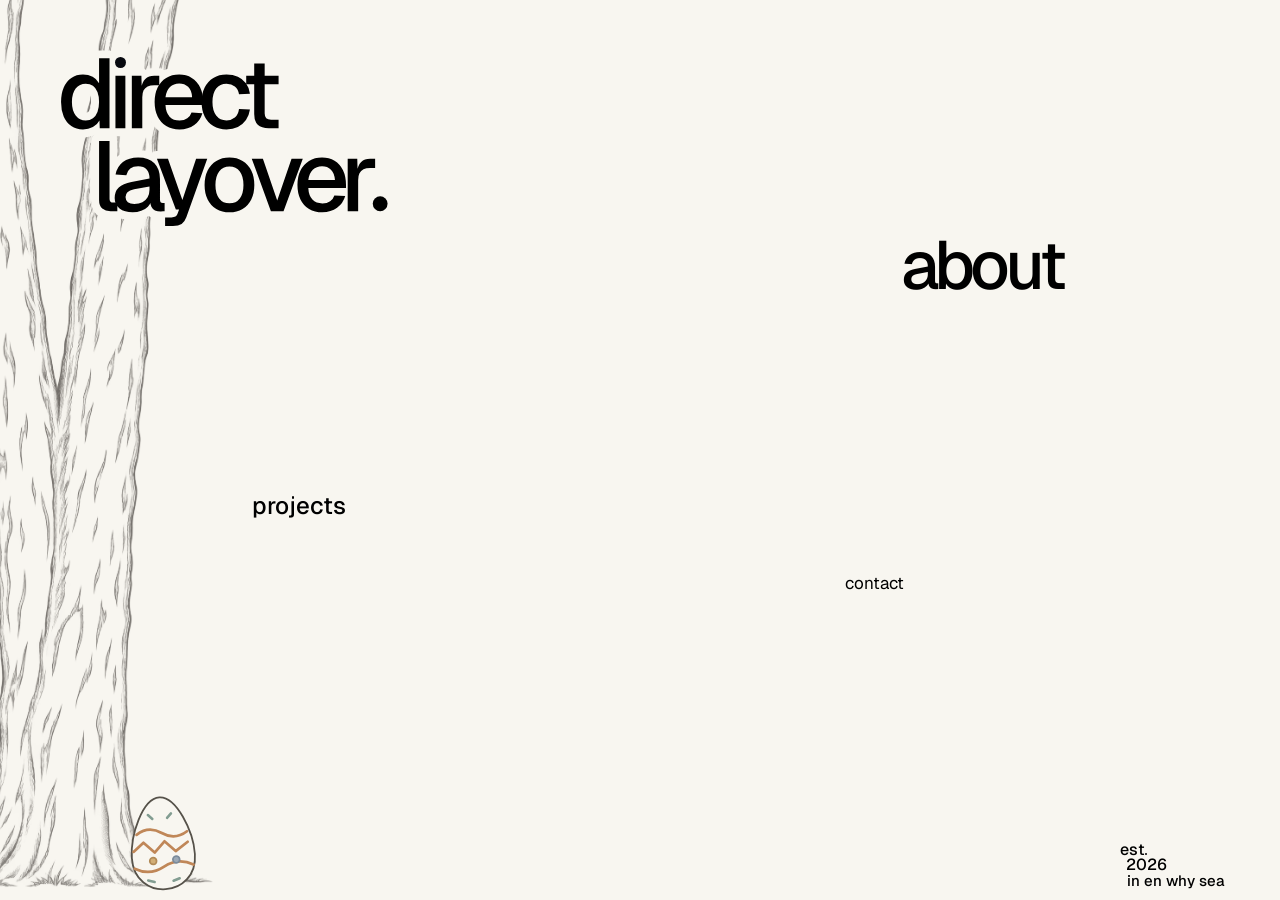
<file: index.html>
<!doctype html><html lang="en"><head><meta charset="utf-8"><meta name="viewport" content="width=device-width, initial-scale=1"><title>direct layover.</title><style>body{margin:0}html,body{overflow:hidden}#dl-screen#dl-screen{min-height:0;height:100dvh}#dl-screen .private-project{position:absolute;inset:0;width:100%;height:100%;border:0;pointer-events:none;filter:invert(1);z-index:1}
#dl-screen:not(.site-ready) :is(header .logo,footer,.toggle,.contact,.about,.i-ball){visibility:hidden!important}
#dl-screen .dot{position:relative;border:0;padding:0;cursor:pointer;font:inherit}
#dl-screen .cue{position:absolute;right:50%;top:50%;width:clamp(90px,29vw,285px);height:13px;transform:translateY(-50%) rotate(var(--cue-angle,-9deg)) translateX(-.075em);transform-origin:right center;overflow:visible;visibility:hidden;opacity:0;pointer-events:none}
#dl-screen .cue path{stroke:#fff}
#dl-screen .baseline{display:inline-block;width:0;height:0;vertical-align:baseline}
#dl-screen .target-i{display:inline-block}
#dl-screen .ball,#dl-screen .i-ball{position:absolute;border-radius:50%;background:#fff;mix-blend-mode:difference;pointer-events:none}
#dl-screen .ball{left:0;top:0}
#dl-screen .i-ball{animation:dl-arrive 950ms ease-out 100ms both}
#dl-screen.shooting .dot{visibility:hidden}
#dl-screen.lining .cue{visibility:visible}
@media(prefers-reduced-motion:reduce){#dl-screen .i-ball{animation:none}}
#dl-screen .beat-details{display:block;width:100%;border:0;background:none;color:inherit;padding:0;cursor:pointer}
#dl-screen .beat-copy{position:absolute;left:41%;top:22%;width:37%;max-width:490px;color:#fff;font:400 clamp(13px,1.13vw,17px)/1.42 Geist,Arial,sans-serif;z-index:2}
#dl-screen .beat-copy p{margin:0 0 .8em}
#dl-screen .beat-copy p:last-child{margin-bottom:0}
#dl-screen .beat-copy.assembling{color:transparent}
#dl-screen .beat-letters{position:absolute;inset:0;width:100%;height:100%;z-index:3;pointer-events:none;mix-blend-mode:difference}
@media(max-width:680px){#dl-screen .beat-copy{left:7%;width:86%;max-width:none;top:17%;font-size:clamp(10px,3.1vw,13px);line-height:1.28}}
@media(max-height:520px) and (min-width:681px){#dl-screen .beat-copy{top:16%;font-size:12px;line-height:1.25}}
#dl-screen .beat-invite{background:none;color:inherit;border:0;border-bottom:1px dashed currentColor;font:inherit;padding:0;margin-top:5px;cursor:pointer}
#dl-screen .beat-copy.assembling .beat-invite{visibility:hidden}
#dl-screen .beat-invite-note{font:inherit;margin-top:5px}
#dl-screen .wordmark-sound{display:inline;margin:0;padding:0;border:0;background:none;color:inherit;font:inherit;letter-spacing:inherit;line-height:inherit;vertical-align:baseline;cursor:pointer}
.oh-baby-letter{position:absolute;pointer-events:none;z-index:20;filter:invert(1);max-width:none}
#dl-screen #bm-size .symbol{display:block;width:100%;height:auto;overflow:visible}
#dl-screen #bm-size .wordmark{display:block;width:100%;height:auto;margin-top:6px}
#dl-screen .letter-assembling{color:transparent!important}
#dl-screen .beat-copy.assembling .beat-invite{visibility:visible;border-color:transparent;pointer-events:none}
#dl-screen .beat-invite{border-bottom:0;position:relative;padding-bottom:5px}
#dl-screen .beat-invite::after{content:"";position:absolute;bottom:0;left:0;width:100%;border-top:1px dashed currentColor}
#dl-screen .beat-invite.letter-assembling::after{visibility:hidden}
#dl-screen .project-disciplines{font-family:"Instrument Sans",Arial,sans-serif;font-weight:400;letter-spacing:.045em;font-size:.83em;line-height:1.6;color:rgba(255,255,255,.53);margin-bottom:1.4em}
#dl-screen .project-heading{font:500 1.15em/1.2 Geist,Arial,sans-serif;letter-spacing:-.035em;margin:0 0 .8em}
#dl-screen .app-description{margin:1.2em 0}
#dl-screen .app-description summary{cursor:pointer;list-style:none;font:500 1em/1.3 Geist,Arial,sans-serif}
#dl-screen .app-description summary::-webkit-details-marker{display:none}
#dl-screen .app-chevron{display:block;margin:.25em 0 .5em .65em;transition:rotate .2s;width:max-content}
#dl-screen .app-description[open] .app-chevron{rotate:90deg}
#dl-screen .app-copy{margin-left:.65em}
#dl-screen .beat-copy:has(.app-description[open]){top:10%;font-size:clamp(11px,1vw,14px);line-height:1.3}
@media(max-width:680px){#dl-screen .beat-copy:has(.app-description[open]){top:15%;font-size:clamp(9px,2.55vw,12px);line-height:1.23}}
</style><link rel="icon" type="image/svg+xml" href="./favicon.svg?v=dl1"><link rel="icon" type="image/png" sizes="64x64" href="./favicon.png?v=dl1"><link rel="shortcut icon" href="./favicon.ico?v=dl1"><link rel="stylesheet" href="https://fonts.googleapis.com/css2?family=Instrument+Sans:wght@400&display=swap"><link rel="preload" href="./assets/childhood-tree.png" as="image"><link rel="stylesheet" href="./home-scene.css?v=tree-rabbit-1"><link rel="stylesheet" href="./about-copy.css?v=light-final-2"><script src="./about-copy.js?v=layover-baseline-3" defer></script></head><body><link rel="stylesheet" href="https://fonts.googleapis.com/css2?family=Geist:wght@300;400;500;600&display=swap">
<style>
#dl-screen{min-height:clamp(390px,60vw,610px);box-sizing:border-box;display:grid;grid-template-rows:auto 1fr auto;gap:12px;padding:clamp(17px,5vw,52px);background:#f8f6f0;color:#000;font:500 16px Geist,Arial,sans-serif}
#dl-screen header{display:flex;justify-content:space-between;align-items:start;gap:12px}
#dl-screen .logo{font-size:clamp(45.15px,8.4525vw,98.7px);line-height:.84;letter-spacing:-.09em;animation:dl-arrive 700ms ease-out both}
#dl-screen .indent{margin-left:.4em}
#dl-screen .dot{display:inline-block;width:.15em;height:.15em;background:#000;border-radius:50%;margin-left:.025em}
#dl-screen footer{text-align:right;letter-spacing:-.04em}
#dl-screen .date{display:inline-block;text-align:left;line-height:.94}
#dl-screen .content{display:grid;place-items:center;min-width:0}
#dl-screen .project{background:#3d473b;color:#f8f6f0;width:min(100%,540px);box-sizing:border-box;padding:clamp(18px,4vw,36px);animation:dl-arrive .3s ease-out both}
#dl-screen .project[hidden]{display:none}
#dl-screen h2{font:600 clamp(27px,6vw,55px)/1 Geist,Arial,sans-serif;letter-spacing:-.07em;margin:0}
#dl-screen .wave{height:42px;display:flex;align-items:center;gap:3%;margin-top:14px}
#dl-screen .wave i{width:2%;height:var(--level);background:currentColor}
#dl-screen .toggle{font:inherit;font-size:24px;color:inherit;background:transparent;border:0;border-bottom:1px solid currentColor;padding:8px 0;cursor:pointer}
@keyframes dl-arrive{from{opacity:0}to{opacity:1}}
@media(prefers-reduced-motion:reduce){#dl-screen .logo,#dl-screen .project{animation:none}}
#dl-screen .city{display:block;margin-top:.12em;margin-left:.5em;font-size:15px}

#dl-screen{position:relative;overflow:hidden;--edge:clamp(17px,5vw,52px)}
#dl-screen header{display:grid;justify-content:start;gap:36px}
#dl-screen .projects{position:absolute;left:19.7%;top:53.5%;padding-bottom:7px}
#dl-screen .toggle{border:0;animation:dl-project-slide 900ms cubic-bezier(.22,.72,.25,1) 540ms both}
#dl-screen .trail{position:absolute;bottom:4px;left:calc(-1 * (var(--edge) + 0.8em) - 9px);width:calc(var(--edge) + 0.8em + 108px);height:1px;background:repeating-linear-gradient(90deg,currentColor 0 6px,transparent 6px 12px);animation:dl-trail-slide 620ms cubic-bezier(.2,.68,.25,1) 720ms both;pointer-events:none}
@keyframes dl-project-slide{from{transform:translateX(105vw)}to{transform:translateX(0)}}
@keyframes dl-trail-slide{from{transform:translateX(-100%)}to{transform:translateX(0)}}
@media(prefers-reduced-motion:reduce){#dl-screen .toggle,#dl-screen .trail{animation:none}}
#dl-screen footer{animation:dl-arrive 650ms ease-out 1120ms both}
@media(prefers-reduced-motion:reduce){#dl-screen footer{animation:none}}

#dl-screen .contact{position:absolute;top:63%;right:29%;font-size:17px;animation:dl-arrive 400ms ease-out 900ms both}
#dl-screen .trail{display:none;bottom:0}
#dl-screen.show-projects .trail{display:block;animation-delay:0ms}
#dl-screen.show-projects .contact{display:none}
@media(prefers-reduced-motion:reduce){#dl-screen .contact{animation:none}}

#dl-screen .about{position:absolute;top:44%;left:37%;border:0;background:none;color:inherit;padding:5px;font:500 29px Geist,Arial,sans-serif;letter-spacing:-.06em;cursor:pointer;animation:dl-arrive 400ms ease-out 1000ms both}
#dl-screen #dl-about{position:absolute;top:56%;left:37%;right:12%;background:#f8f6f0;padding:10px 0}
#dl-screen #dl-about h2{font-size:22px}
#dl-screen #dl-about p{margin:6px 0;font-size:14px}
#dl-screen.show-about .contact{visibility:hidden}
#dl-screen.show-projects .about{display:none}
@media(prefers-reduced-motion:reduce){#dl-screen .about{animation:none}}

#dl-screen .about{font-size:clamp(39px,7vw,68px);top:var(--about-y,24%);left:var(--about-x,70%)}
@media(max-width:460px){#dl-screen .about{left:min(var(--about-x,70%),61%)}}

#dl-screen .logo,#dl-screen footer{animation-delay:100ms;animation-duration:950ms}
#dl-screen :is(.toggle,.contact,.about){animation:none}
@media(prefers-reduced-motion:no-preference){

#dl-screen.arriving :is(.toggle,.contact,.about){animation:dl-directory var(--duration) cubic-bezier(.24,.66,.31,1) var(--delay) backwards}
}
@keyframes dl-directory{
from{opacity:.08;transform:translate(var(--x),var(--y))}
to{opacity:1;transform:translate(0,0)}
}

#dl-screen{isolation:isolate;filter:invert(1);background:#07090f;color:white}
#dl-screen .dot{background:white}
#dl-screen #dl-about{background:#07090f}
#dl-screen .project{filter:invert(1)}
#dl-screen .contact{background:none;border:0;color:inherit;font-family:inherit;cursor:pointer;padding:5px}
#dl-screen .toggle,#dl-screen .about,#dl-screen .contact{transition:opacity 280ms}
#dl-screen .muted-label{opacity:0!important;pointer-events:none}
#dl-screen .moving-label{position:absolute;z-index:4;white-space:nowrap;mix-blend-mode:difference;pointer-events:none;color:white}
#dl-screen .moving-label .colon{display:inline-block}
#dl-screen .moving-trail{position:absolute;height:1px;background:repeating-linear-gradient(90deg,white 0 6px,transparent 6px 12px);pointer-events:none}
#dl-screen .return{position:absolute;top:16px;right:16px;background:none;border:0;color:inherit;font:inherit;cursor:pointer}
#dl-screen .return{right:auto;z-index:5;font-size:51px;line-height:1;padding:5px 10px 8px 0}

#dl-screen{padding-bottom:8px}
#dl-screen .date{border:0;background:none;color:inherit;font:inherit;text-align:left;line-height:.94;cursor:pointer;padding:4px}
#dl-screen .project{position:absolute;left:15.6%;top:60%;width:min(clamp(165px,17.3vw,250px),34dvh);min-width:0;padding:0;background:none;color:#000;animation:none}
@media(max-width:600px){#dl-screen .project{left:50%;top:64%;translate:-50% 0;width:min(55vw,27dvh,230px)}}
#bm-size figure{width:100%;margin:0;container-type:inline-size}
#bm-size canvas{width:100%;height:auto;display:block}
#bm-size figcaption{font:500 20cqw/1 Geist,Arial,sans-serif;letter-spacing:-.065em;text-align:center;margin-top:8px;white-space:nowrap}
#bm-size .symbol{position:relative}
#bm-size .symbol i{position:absolute;z-index:1;top:2.28%;left:48.29%;width:2.98%;height:97.72%;border-radius:999px;background:#ff681c}
@keyframes bm-show{from{opacity:0}to{opacity:1}}
#bm-size .trace{display:none;position:absolute;inset:0}
#bm-size.play .trace{display:block;animation:bm-trace 1.55s linear 0s both}
#bm-size.play canvas[role]{animation:bm-pulse .62s ease-in-out 1.18s both}
#bm-size.play .symbol i{transform-origin:center 55%;animation:bm-grow .52s cubic-bezier(.22,.65,.28,1) .53s both}
#bm-size.play figcaption{animation:bm-show .3s ease 1.80s both}

@keyframes bm-grow{from{transform:scaleY(0);opacity:0}15%{opacity:1}70%{transform:scaleY(1.09);opacity:1}to{transform:scaleY(1);opacity:1}}
#bm-size .tick{display:none;position:absolute;z-index:2;left:var(--x);top:56.3%;width:1.2%;height:24%;border-radius:999px;background:#ff681c;transform:translate(-50%,-50%)}
#bm-size.play .tick{display:block;animation:bm-small-grow .34s ease-out var(--hit) both,bm-small-exit .28s ease 1.18s forwards}
@keyframes bm-small-grow{from{transform:translate(-50%,-50%) scaleY(0)}65%{transform:translate(-50%,-50%) scaleY(1.25)}to{transform:translate(-50%,-50%) scaleY(1)}}
@keyframes bm-small-exit{from{opacity:1}to{opacity:0}}
@keyframes bm-pulse{0%{opacity:0;transform:scale(1)}45%{opacity:1;transform:scale(1.13)}100%{opacity:1;transform:scale(1)}}

@keyframes bm-trace{
0%{clip-path:inset(0 100% 0 0);opacity:1}
70%{clip-path:inset(0 0 0 0);opacity:1}
82%{clip-path:inset(0 0 0 0);opacity:1}
100%{clip-path:inset(0 0 0 0);opacity:0}
}
@media(prefers-reduced-motion:reduce){#bm-size.play *{animation:none}}
#dl-screen .private-project{position:absolute;inset:0;width:100%;height:100%;border:0;pointer-events:none;filter:invert(1);z-index:1}
#dl-screen .beat-details{display:block;width:100%;border:0;background:none;color:inherit;padding:0;cursor:pointer}
#dl-screen .beat-copy{position:absolute;left:41%;top:22%;width:37%;max-width:490px;color:#fff;font:400 clamp(13px,1.13vw,17px)/1.42 Geist,Arial,sans-serif;z-index:2}
#dl-screen .beat-copy p{margin:0 0 .8em}
#dl-screen .beat-copy p:last-child{margin-bottom:0}
#dl-screen .beat-copy.assembling{color:transparent}
#dl-screen .beat-letters{position:absolute;inset:0;width:100%;height:100%;z-index:3;pointer-events:none;mix-blend-mode:difference}
@media(max-width:680px){#dl-screen .beat-copy{left:7%;width:86%;max-width:none;top:17%;font-size:clamp(10px,3.1vw,13px);line-height:1.28}}
@media(max-height:520px) and (min-width:681px){#dl-screen .beat-copy{top:16%;font-size:12px;line-height:1.25}}
#dl-screen #bm-size .symbol{display:block;width:100%;height:auto;overflow:visible}
#dl-screen #bm-size .wordmark{display:block;width:100%;height:auto;margin-top:6px}
#dl-screen .project-disciplines{font-family:"Instrument Sans",Arial,sans-serif;font-weight:400;letter-spacing:.045em;font-size:.83em;line-height:1.6;color:rgba(255,255,255,.53);margin-bottom:1.4em}
#dl-screen .project-heading{font:500 1.15em/1.2 Geist,Arial,sans-serif;letter-spacing:-.035em;margin:0 0 .8em}
#dl-screen .app-description{margin:1.2em 0}
#dl-screen .app-description summary{cursor:pointer;list-style:none;font:500 1em/1.3 Geist,Arial,sans-serif}
#dl-screen .app-description summary::-webkit-details-marker{display:none}
#dl-screen .app-chevron{display:block;margin:.25em 0 .5em .65em;transition:rotate .2s;width:max-content}
#dl-screen .app-description[open] .app-chevron{rotate:90deg}
#dl-screen .app-copy{margin-left:.65em}
#dl-screen .beat-copy:has(.app-description[open]){top:10%;font-size:clamp(11px,1vw,14px);line-height:1.3}
@media(max-width:680px){#dl-screen .beat-copy:has(.app-description[open]){top:15%;font-size:clamp(9px,2.55vw,12px);line-height:1.23}}
</style>
<section id="dl-screen" aria-label="Direct Layover homepage mockup">
<header><div class="logo">d<span class="target-i">i</span><span class="baseline"></span>rect<br><span class="indent">lay<button type="button" class="wordmark-sound" aria-label="o, play Oh Baby">o</button>ver<button type="button" class="dot" aria-label="Play the pool shot"><svg class="cue" viewBox="0 0 285 13" preserveAspectRatio="none" role="img" aria-label="Thin black pool cue outline angled slightly upward toward the period"><path d="M 5 1.5 L 269 5 L 282 5.3 Q 285 5.4 285 6.5 Q 285 7.6 282 7.7 L 5 11.5 Q 1 11.5 1 8 L 1 5 Q 1 1.5 5 1.5 Z M 67 2.3 L 67 10.6 M 274 5.1 L 274 7.8" fill="none" stroke="black" stroke-width="1.25" vector-effect="non-scaling-stroke"/></svg></button></span><svg xmlns="http://www.w3.org/2000/svg" width="6480" height="3546" viewBox="-85.031873 -137.491108 7145.686945 3910.091590" class="logo-art" data-i-cx="1388.976562" data-i-cy="215.289062" data-i-r="110.179688" aria-hidden="true">
<defs><clipPath id="dl-approved-i-stem"><rect x="1111.623169" y="371.682000" width="372.000000" height="1338.318000" /></clipPath></defs>
<g fill="#000000"><path d="M264 -12Q196 -12 145.5 22.0Q95 56 68.5 118.5Q42 181 42 266Q42 351 69.0 413.5Q96 476 146.0 510.0Q196 544 264 544Q319 544 362.0 521.0Q405 498 427 457V710H533V0H434L431 80Q409 37 364.5 12.5Q320 -12 264 -12ZM292 80Q335 80 365.0 102.0Q395 124 411.0 166.0Q427 208 427 266Q427 326 411.0 367.5Q395 409 365.0 430.5Q335 452 292 452Q228 452 190.0 402.5Q152 353 152 266Q152 180 190.0 130.0Q228 80 292 80Z" transform="translate(95.623199 1550.000000) scale(2.00000000 -2.00000000)" /><g clip-path="url(#dl-approved-i-stem)"><path d="M75 0V532H181V0ZM73 609V715H183V609Z" transform="translate(1131.623169 1550.000000) scale(2.00000000 -2.00000000)" /></g><path d="M75 0V532H172L176 391L167 394Q178 466 211.5 499.0Q245 532 302 532H353V437H302Q262 437 235.0 424.0Q208 411 194.5 384.0Q181 357 181 314V0Z" transform="translate(1463.623169 1550.000000) scale(2.00000000 -2.00000000)" /><path d="M294 -12Q216 -12 159.5 22.0Q103 56 72.5 119.0Q42 182 42 266Q42 350 72.5 412.5Q103 475 159.0 509.5Q215 544 291 544Q363 544 418.0 510.5Q473 477 503.5 414.0Q534 351 534 262V235H152Q156 157 193.5 118.0Q231 79 295 79Q342 79 373.0 101.0Q404 123 416 160L526 153Q505 79 443.5 33.5Q382 -12 294 -12ZM152 315H422Q417 386 381.5 420.0Q346 454 291 454Q234 454 197.5 418.5Q161 383 152 315Z" transform="translate(1991.623047 1550.000000) scale(2.00000000 -2.00000000)" /><path d="M294 -12Q218 -12 161.0 22.0Q104 56 73.0 119.0Q42 182 42 266Q42 350 73.0 412.5Q104 475 161.0 509.5Q218 544 294 544Q359 544 409.5 521.5Q460 499 491.5 456.0Q523 413 532 351L421 345Q413 397 379.0 424.5Q345 452 294 452Q227 452 189.5 402.5Q152 353 152 266Q152 179 189.5 129.5Q227 80 294 80Q345 80 379.0 108.5Q413 137 421 195L532 189Q523 128 491.5 83.0Q460 38 409.5 13.0Q359 -12 294 -12Z" transform="translate(2943.623291 1550.000000) scale(2.00000000 -2.00000000)" /><path d="M279 0Q203 0 167.0 35.0Q131 70 131 144V657H237V152Q237 115 253.0 101.0Q269 87 302 87H378V0ZM50 445V532H378V445Z" transform="translate(3831.623291 1550.000000) scale(2.00000000 -2.00000000)" /><path d="M191 0Q139 0 107.0 27.0Q75 54 75 113V710H181V123Q181 105 190.5 96.0Q200 87 218 87H260V0Z" transform="translate(800.000000 3230.000000) scale(2.00000000 -2.00000000)" /><path d="M224 -12Q141 -12 91.5 26.0Q42 64 42 133Q42 202 83.5 240.5Q125 279 212 296L395 331Q395 393 366.0 423.5Q337 454 280 454Q229 454 200.0 431.5Q171 409 160 365L51 372Q66 452 125.5 498.0Q185 544 280 544Q388 544 444.5 486.5Q501 429 501 325V118Q501 99 507.5 91.5Q514 84 529 84H548V0Q543 -1 532.0 -2.0Q521 -3 509 -3Q475 -3 450.5 8.0Q426 19 414.0 44.5Q402 70 402 113L413 108Q405 73 378.5 46.0Q352 19 311.5 3.5Q271 -12 224 -12ZM241 72Q289 72 323.0 90.5Q357 109 376.0 142.0Q395 175 395 217V251L239 221Q191 212 171.5 192.5Q152 173 152 143Q152 109 175.5 90.5Q199 72 241 72Z" transform="translate(1182.000000 3230.000000) scale(2.00000000 -2.00000000)" /><path d="M105 -150V-63H170Q197 -63 210.0 -55.0Q223 -47 230 -28L247 16H214L22 532H134L280 114L419 532H532L320 -62Q304 -108 272.5 -129.0Q241 -150 185 -150Z" transform="translate(2078.000000 3230.000000) scale(2.00000000 -2.00000000)" /><path d="M294 -12Q218 -12 161.0 22.0Q104 56 73.0 119.0Q42 182 42 266Q42 351 73.0 413.0Q104 475 161.0 509.5Q218 544 294 544Q370 544 427.0 509.5Q484 475 515.0 413.0Q546 351 546 266Q546 182 515.0 119.0Q484 56 427.0 22.0Q370 -12 294 -12ZM294 80Q362 80 399.0 129.5Q436 179 436 266Q436 353 399.0 402.5Q362 452 294 452Q227 452 189.5 402.5Q152 353 152 266Q152 179 189.5 129.5Q227 80 294 80Z" transform="translate(3004.000000 3230.000000) scale(2.00000000 -2.00000000)" /><path d="M216 0 22 532H135L280 108L425 532H539L344 0Z" transform="translate(4000.000000 3230.000000) scale(2.00000000 -2.00000000)" /><path d="M294 -12Q216 -12 159.5 22.0Q103 56 72.5 119.0Q42 182 42 266Q42 350 72.5 412.5Q103 475 159.0 509.5Q215 544 291 544Q363 544 418.0 510.5Q473 477 503.5 414.0Q534 351 534 262V235H152Q156 157 193.5 118.0Q231 79 295 79Q342 79 373.0 101.0Q404 123 416 160L526 153Q505 79 443.5 33.5Q382 -12 294 -12ZM152 315H422Q417 386 381.5 420.0Q346 454 291 454Q234 454 197.5 418.5Q161 383 152 315Z" transform="translate(4886.000000 3230.000000) scale(2.00000000 -2.00000000)" /><path d="M75 0V532H172L176 391L167 394Q178 466 211.5 499.0Q245 532 302 532H353V437H302Q262 437 235.0 424.0Q208 411 194.5 384.0Q181 357 181 314V0Z" transform="translate(5838.000000 3230.000000) scale(2.00000000 -2.00000000)" /><circle cx="6646.000000" cy="3080.000000" r="150.000000" class="brand-period" /></g>
</svg></div><div class="projects"><button type="button" class="toggle" aria-expanded="false" aria-controls="dl-project">projects</button><span class="trail" aria-hidden="true"></span></div></header><span class="ball" aria-hidden="true" hidden></span><span class="i-ball" aria-hidden="true"></span>
<div class="content"><section class="project" id="dl-project" hidden><div id="bm-size"><button type="button" class="beat-details" aria-label="Show cuePlacer description" aria-controls="beat-description" aria-expanded="false"><svg xmlns="http://www.w3.org/2000/svg" class="symbol" viewBox="0 0 521 607" role="img" aria-label="cuePlacer"><defs><filter id="glow" x="-50%" y="-100%" width="200%" height="300%"><feGaussianBlur stdDeviation="14" /></filter></defs><g fill="#363b40" class="letters">
    <path d="M235 196 C211 174 178 161 143 161 C65.68 161 3 222.78 3 299 C3 375.22 65.68 437 143 437 C178 437 211 424 235 402 L235 374 L212 352 C194 373 171 385 145 385 C96.9516 385 58 346.9442 58 300 C58 253.0558 96.9516 215 145 215 C172 215 194 226 212 243 L229 227 Q235 221.35 235 214 Z" />
    <path fill-rule="evenodd" d="M266 46 H394 C462.4833 46 518 99.9497 518 166.5 C518 233.0503 462.4833 287 394 287 H315 V431 H266 Z M315 94 V229 H394 C429.8985 229 459 198.7792 459 161.5 C459 124.2208 429.8985 94 394 94 Z" />
  </g>
  <rect x="235" y="15.387755" width="31" height="444.61224" rx="15.5" fill="#ff8000" style="stroke-width:1" ry="15.5" class="bar" />
  <g class="waves"><path class="glow" fill="none" stroke="#fff" stroke-width="27" filter="url(#glow)" d="M0 260 L25 260 L34 251 L46 270 L56 250 L65 260 L88 260 L100 242 L112 279 L125 258 L148 260 L164 248 L178 269 L192 260 L217 260 L232 247 L242 265 L250 203 L259 303 L270 242 L282 272 L296 256 L318 260 L336 248 L350 273 L363 260 L389 260 L404 249 L418 269 L433 256 L449 262 L468 251 L480 269 L492 260 L521 260" /><path class="wave" fill="none" stroke="#363b40" stroke-width="4.6" stroke-linecap="round" stroke-linejoin="round" d="M0 260 L25 260 L34 251 L46 270 L56 250 L65 260 L88 260 L100 242 L112 279 L125 258 L148 260 L164 248 L178 269 L192 260 L217 260 L232 247 L242 265 L250 203 L259 303 L270 242 L282 272 L296 256 L318 260 L336 248 L350 273 L363 260 L389 260 L404 249 L418 269 L433 256 L449 262 L468 251 L480 269 L492 260 L521 260" /></g><g transform="matrix(1.8897638,0,0,1.8897638,-40.467984,432.62303)" class="wordmark">
    <g transform="matrix(0.46837262,0,0,0.46837262,24.649064,18.716476)">
      <path fill="#363b40" fill-rule="evenodd" d="M 74,55 62,67 C 56,60 48,56 39,56 26,56 17,65 17,79 c 0,14 9,23 22,23 9,0 17,-4 23,-11 l 12,12 C 65,114 53,119 39,119 16,119 0,103 0,79 0,55 16,39 39,39 c 14,0 26,5 35,16 z" />
    </g>
    <g transform="matrix(0.46837262,0,0,0.46837262,59.308638,18.716476)">
      <path fill="#363b40" fill-rule="evenodd" d="m 0,41 h 18 v 44 c 0,12 6,18 17,18 12,0 19,-9 19,-22 V 41 h 18 v 76 H 55 V 107 C 49,115 41,119 30,119 11,119 0,107 0,87 Z" />
    </g>
    <g transform="matrix(0.46837262,0,0,0.46837262,93.031466,18.716476)">
      <path fill="#363b40" fill-rule="evenodd" d="M 75,82 H 18 c 1,13 9,21 22,21 10,0 18,-4 24,-11 l 11,12 C 66,114 54,119 40,119 16,119 0,103 0,79 0,55 15,39 38,39 61,39 75,55 75,78 Z M 18,68 H 57 C 55,59 49,54 38,54 28,54 21,59 18,68 Z" />
    </g>
    <g transform="matrix(0.46837262,0,0,0.46837262,128.15941,18.716476)">
      <path fill="#363b40" fill-rule="evenodd" d="M 0,18 H 37 C 61,18 75,31 75,52 75,73 61,86 37,86 H 18 v 31 H 0 Z M 18,35 V 69 H 36 C 50,69 57,63 57,52 57,41 50,35 36,35 Z" />
    </g>
    <g transform="matrix(0.46837262,0,0,0.42219186,163.28736,18.565708)" style="stroke-width:1.05327">
      <rect x="0" y="3" width="16.1" height="140" rx="8.0500002" fill="#ff8000" ry="8.9305363" style="stroke-width:1.05327" />
    </g>
    <g transform="matrix(0.46837262,0,0,0.46837262,170.83987,18.716476)">
      <path fill="#363b40" fill-rule="evenodd" d="M 4,55 C 13,44 25,39 39,39 61,39 71,51 71,72 v 45 H 54 V 107 C 47,115 37,119 26,119 10,119 0,110 0,95 0,77 14,67 37,67 H 53 C 52,58 47,54 37,54 27,54 20,58 15,65 Z M 53,81 H 37 c -13,0 -20,4 -20,12 0,8 5,12 13,12 13,0 23,-9 23,-20 z" />
    </g>
    <g transform="matrix(0.46837262,0,0,0.46837262,204.09432,18.716476)">
      <path fill="#363b40" fill-rule="evenodd" d="M 74,55 62,67 C 56,60 48,56 39,56 26,56 17,65 17,79 c 0,14 9,23 22,23 9,0 17,-4 23,-11 l 12,12 C 65,114 53,119 39,119 16,119 0,103 0,79 0,55 16,39 39,39 c 14,0 26,5 35,16 z" />
    </g>
    <g transform="matrix(0.46837262,0,0,0.46837262,235.70948,18.716476)">
      <path fill="#363b40" fill-rule="evenodd" d="M 75,82 H 18 c 1,13 9,21 22,21 10,0 18,-4 24,-11 l 11,12 C 66,114 54,119 40,119 16,119 0,103 0,79 0,55 15,39 38,39 61,39 75,55 75,78 Z M 18,68 H 57 C 55,59 49,54 38,54 28,54 21,59 18,68 Z" />
    </g>
    <g transform="matrix(0.46837262,0,0,0.46837262,270.83742,18.716476)">
      <path fill="#363b40" fill-rule="evenodd" d="M 0,41 H 17 V 53 C 24,43 33,39 47,40 V 58 C 33,56 18,62 18,80 v 37 H 0 Z" />
    </g>
  </g>
</svg></button></div></section></div>
<button class="about" type="button" aria-expanded="false" aria-controls="dl-about">about</button><section id="dl-about" hidden></section><button type="button" class="contact" aria-expanded="false">contact</button><section id="beat-description" class="beat-copy" aria-label="About cuePlacer" hidden><div class="topics"><span>Product Strategy <i class="cue-separator" aria-hidden="true"></i> Visual Identity <i class="cue-separator" aria-hidden="true"></i> UX/UI Design</span><span>Interaction & Motion Design <i class="cue-separator" aria-hidden="true"></i> Software Development<i class="topic-baseline"></i></span></div><div class="tabs" role="tablist"><button role="tab" aria-selected="true" data-panel="project"><span class="section-label">Project Description</span><b>›</b></button><button role="tab" aria-selected="false" data-panel="app"><span class="section-label">App Description</span><b>›</b></button><a class="visit-site" href="https://www.cueplacer.com" target="_blank" rel="noopener noreferrer" aria-label="Visit cuePlacer site"><span class="section-label">Visit Site</span><b>›</b></a></div><div class="viewport"><article class="panel" tabindex="0" aria-label="Scrollable description" id="project"><p>Direct Layover conceived &amp; created cuePlacer, bringing an original idea through product strategy, branding &amp; visual identity, UX/UI, interaction design, animation, software engineering, testing &amp; beta launch, alongside trademark &amp; IP planning.</p><p>Designed for Windows &amp; Mac, with iOS in early development, cuePlacer turns audio into precise, editable cues. A shared HTML, CSS &amp; JavaScript interface connects custom waveform rendering, playback-linked markers &amp; export workflows with platform-specific desktop integration.</p><p>Built for editors, directors, motion designers, lighting designers, show programmers &amp; choreographers working across film, advertising, music videos, live shows, theatre, dance &amp; installations.</p></article><article class="panel" tabindex="0" aria-label="Scrollable description" id="app" hidden><p>A kick that lands. A snare that snaps. The split second a track goes quiet.</p><p>cuePlacer lets you see what you hear. Press play, mark the sounds that catch your ear, and fine-tune each cue down to the millisecond. If you can tap along, you can use cuePlacer.</p><p>Maybe you can already picture the angle changes, quick zooms, and cuts in your new music video and want to share that sequence with your editor. Or maybe your lighting designer’s flight was canceled, and you need to show them exactly where the show’s new cues land while they’re still on another continent. Lay out those moments on the timeline, then export your cues to supported software or share them as a timing guide. Everyone can see exactly when each change is meant to happen, so you spend less time going back and forth on “a little earlier” and more time making it work.</p></article></div></section><iframe class="private-project" src="./private-label.html?v=upper-right-93" title="Private Label" hidden></iframe><footer><button class="date" type="button" aria-label="Sound the horn">est.<br><span class="indent">2026</span><span class="city">in en why sea</span></button></footer>
</section>
<script>
{
const root=document.getElementById('dl-screen');

const labels=[root.querySelector('.toggle'),root.querySelector('.contact'),root.querySelector('.about')];
const privateProject=root.querySelector('.private-project');
window.addEventListener('message',event=>{if(event.origin===location.origin&&event.source===privateProject.contentWindow&&event.data==='private-label-started')privateProject.style.visibility='visible'});
const panels=[root.querySelector('.project'),null,root.querySelector('#dl-about'),privateProject,root.querySelector('.beat-copy')];
const beat=root.querySelector('#bm-size');
const horn=new Audio('./bike-horn.mp3');
horn.preload='auto';
root.querySelector('.date').addEventListener('click',()=>{
 if(!horn.paused) return;
 horn.currentTime=0;
 horn.play().catch(()=>{});
});
function revealCuePlacer(){
 beat.getAnimations({subtree:true}).forEach(a=>a.cancel());
 const c=beat.querySelector('.letters');
 const bar=beat.querySelector('.bar');
 const waves=beat.querySelector('.waves');
 const wave=beat.querySelector('.wave');
 const glow=beat.querySelector('.glow');
 const name=beat.querySelector('.wordmark');
 const length=wave.getTotalLength();
 wave.style.strokeDasharray=glow.style.strokeDasharray=length;
 if(matchMedia('(prefers-reduced-motion:reduce)').matches){waves.style.opacity='0';return;}waves.style.removeProperty('opacity');
 cancelAnimationFrame(beat._revealFrame);
 const revealAnimations=[];
 const run=(node,frames,duration,delay,easing='ease')=>{const animation=node.animate(frames,{duration,delay,easing,fill:'both'});animation.pause();animation.currentTime=0;revealAnimations.push(animation);return animation};
 run(wave,[{strokeDashoffset:length},{strokeDashoffset:0}],1300,0,'linear');
 run(glow,[{strokeDashoffset:length,opacity:0},{strokeDashoffset:0,opacity:0}],1300,0,'linear');
 bar.style.transformBox='fill-box';bar.style.transformOrigin='50% 56%';
 run(bar,[{transform:'scaleY(0)',opacity:0},{transform:'scaleY(1.06)',opacity:1,offset:.72},{transform:'scaleY(1)',opacity:1}],650,630,'cubic-bezier(.22,.65,.28,1)');
 const svg=beat.querySelector('svg.symbol'),ns='http://www.w3.org/2000/svg';
 let flash=svg.querySelector('.center-flash');
 if(!flash){
  const make=(name,attrs)=>{const node=document.createElementNS(ns,name);for(const [key,value]of Object.entries(attrs))node.setAttribute(key,String(value));return node};
  const bounds=bar.getBBox(),x=bounds.x+bounds.width/2,y=bounds.y+bounds.height/2,defs=svg.querySelector('defs');
  const gradient=make('radialGradient',{id:'cp-center-light',gradientUnits:'userSpaceOnUse',cx:x,cy:y,r:310});
  for(const [offset,opacity]of [['0%',1],['16%',1],['58%',.62],['100%',.08]])gradient.append(make('stop',{offset,'stop-color':'#fff','stop-opacity':opacity}));defs.append(gradient);
  const mask=make('mask',{id:'cp-center-reveal',maskUnits:'userSpaceOnUse',x:-50,y:-80,width:640,height:640});
  mask.append(make('circle',{class:'center-flash-radius',cx:x,cy:y,r:0,fill:'#fff',filter:'url(#glow)'}));defs.append(mask);
  flash=make('g',{class:'center-flash',mask:'url(#cp-center-reveal)',opacity:0,'pointer-events':'none'});
  flash.append(make('path',{d:wave.getAttribute('d'),fill:'none',stroke:'url(#cp-center-light)','stroke-width':65,'stroke-linecap':'round','stroke-linejoin':'round',filter:'url(#glow)'}));
  flash.append(make('path',{d:wave.getAttribute('d'),fill:'none',stroke:'url(#cp-center-light)','stroke-width':7,'stroke-linecap':'round','stroke-linejoin':'round'}));
  flash.append(make('ellipse',{class:'center-flash-hotspot',cx:x,cy:y,rx:22,ry:58,fill:'#fff',filter:'url(#glow)'}));svg.append(flash);
 }
 const radius=svg.querySelector('.center-flash-radius');
 run(radius,[{r:'0px'},{r:'340px'}],1700,900,'cubic-bezier(.22,.65,.28,1)');
 run(flash,[{opacity:0},{opacity:1,offset:.08},{opacity:1,offset:.48},{opacity:0}],1700,900);
 run(svg.querySelector('.center-flash-hotspot'),[{opacity:0},{opacity:1,offset:.08},{opacity:.9,offset:.48},{opacity:0}],1700,900);

 c.querySelectorAll('path').forEach((path,i)=>{
  path.style.transformBox='fill-box';path.style.transformBox='view-box';
  path.style.transformOrigin='250.5px 260px';
  run(path,[{opacity:0,transform:'scaleX(.07)'},{opacity:1,transform:'scaleX(1)'}],1000,1180,'cubic-bezier(.22,.65,.28,1)');
 });
 run(wave,[{opacity:1},{opacity:0}],110,1325);

 run(name,[{opacity:0},{opacity:1}],1100,1810,'ease-out');
 // Keep the first half intact, then smoothly extend the remaining reveal by 500 ms.
 let revealStart;const split=1750,tail=1660;
 const advance=now=>{if(revealStart===undefined)revealStart=now;const elapsed=now-revealStart,u=Math.max(0,Math.min(tail,elapsed-split)),time=elapsed<=split?elapsed:split+u-500*(u/tail)**2;for(const animation of revealAnimations)if(animation.playState!=='idle')animation.currentTime=time;if(elapsed<split+tail&&revealAnimations.some(a=>a.playState!=='idle'))beat._revealFrame=requestAnimationFrame(advance)};
 beat._revealFrame=requestAnimationFrame(advance);
}

const directions=[['-105vw','0px'],['0px','-105vh'],['0px','105vh']];
const reduced=matchMedia('(prefers-reduced-motion: reduce)');
const back=document.createElement('button');
back.className='return';
back.textContent='←';
back.setAttribute('aria-label','Back to directory');
back.hidden=true;
root.append(back);
let active;
let clones=[];
let reversing=false;
let selectedLabel;
let timeline=[];
let clock;
function reset(){
 window.dlAboutCopy?.reset();
 active=undefined;
 reversing=false;
 timeline=[];
 clock=undefined;
 back.getAnimations().forEach(animation=>animation.cancel());
 clones.forEach(node=>node.remove());
 clones=[];
 back.hidden=true;
 labels.forEach(label=>{
  label.classList.remove('muted-label');
  label.style.removeProperty('visibility');
  label.disabled=false;
  label.setAttribute('aria-expanded','false');
 });
 panels.forEach(panel=>{if(panel) panel.hidden=true;});
}
function entrance(){
 reset();
 root.classList.remove('arriving');
 const fixed=root.querySelectorAll('.logo,footer,.i-ball');
 fixed.forEach(node=>node.style.animationName='none');
 void root.offsetWidth;
 fixed.forEach(node=>node.style.removeProperty('animation-name'));
 labels.forEach((label,i)=>{
  label.style.setProperty('--x',directions[i][0]);
  label.style.setProperty('--y',directions[i][1]);
  label.style.setProperty('--delay',(1450+Math.random()*350)+'ms');
  label.style.setProperty('--duration',(2000+Math.random()*450)+'ms');
 });
 root.classList.add('arriving');
 setTimeout(() => root.classList.remove('arriving'), 4900);
}
async function select(label,index){
 if(active) return;
 const rect=label.getBoundingClientRect();
 const bounds=root.getBoundingClientRect();
 const style=getComputedStyle(label);
 const speed=reduced.matches?0:parseFloat(label.style.getPropertyValue('--duration'));
 const word=document.createElement('span');
 word.className='moving-label';word.dataset.section=label.classList.contains('about')?'about':label.classList.contains('contact')?'contact':'projects';
 word.style.font=style.font;
 word.style.letterSpacing=style.letterSpacing;
 word.style.left=(rect.left-bounds.left+parseFloat(style.paddingLeft))+'px';
 word.style.top=(rect.top-bounds.top+parseFloat(style.paddingTop))+'px';
 word.textContent=label.textContent;
 const colon=document.createElement('span');
 colon.className='colon';
 colon.textContent=':';
 word.append(colon);
 const trail=document.createElement('span');
 trail.className='moving-trail';
 root.append(word,trail);
 window.prepareDirectLayoverDots?.(word);
 if(index===2){word.style.pointerEvents='auto';word.style.cursor='pointer';word.setAttribute('role','button');word.tabIndex=0;word.setAttribute('aria-label','Close About');word.addEventListener('click',rewind);word.addEventListener('keydown',e=>{if(e.key==='Enter'||e.key===' '){e.preventDefault();rewind()}});}
 clones=[word,trail];
 label.style.visibility='hidden';
 active=word;
 selectedLabel=label;
 clock=performance.now();
 labels.forEach(item=>{item.classList.add('muted-label');item.disabled=true;});
 label.setAttribute('aria-expanded','true');
 const startX=parseFloat(word.style.left);
 const edge=12;
 const endX=edge;
 const dx=edge-startX;
 const bump=5-startX;
 const delay=reduced.matches?0:280;
 const easing='cubic-bezier(.24,.66,.31,1)';
 const timing={duration:speed,delay,easing,fill:'both'};
 if(index===0) timing.duration=speed*1.55;
 word.style.transformOrigin='left center';
 const fold=(x,bow,offset)=>({transform:'translateX('+x+'px)',bow,offset});
 const frames=index===0?[
  fold(0,0,0),
  fold(bump,0,.61),
  fold(bump,23,.69),
  fold(dx,0,1)
 ]:[{transform:'translateX(0)'},{transform:'translateX('+dx+'px)'}];
 const motion=word.animate(frames.map(({transform,offset})=>({transform,offset})),timing);
 if(index===0 && !reduced.matches){
  const letters=Array.from(label.textContent,character=>{
   const letter=document.createElement('span');
   letter.textContent=character;
   letter.style.display='inline-block';
   return letter;
  });
  word.replaceChildren(...letters,colon);
  letters.forEach((letter,i)=>{
   const position=i/(letters.length-1);
   letter.animate(frames.map(frame=>{
    const bend=(frame.bow||0)/60;
    const lift=-9*bend*Math.sin(Math.PI*position);
    const tuck=-9*bend*position;
    const angle=-16*bend*Math.cos(Math.PI*position);
    return {offset:frame.offset,transform:'translate('+tuck+'px,'+lift+'px) rotate('+angle+'deg)'};
   }),timing);
  });
 }
 const top=parseFloat(word.style.top);
 colon.style.visibility='hidden';
 const tip=document.createElement('span');
 tip.className='moving-label';tip.dataset.section=word.dataset.section;
 tip.style.font=style.font;
 tip.textContent=':';
 const end=endX+word.offsetWidth-colon.offsetWidth;
 tip.style.cssText+=';left:'+end+'px;top:'+top+'px';
 root.append(tip);
 clones.push(tip);
 const baseline=document.createElement('span');
 baseline.style.cssText='display:inline-block;width:0;height:0;vertical-align:baseline';
 word.append(baseline);
 const baselineY=baseline.getBoundingClientRect().top-bounds.top;
 baseline.remove();
 const measure=document.createElement('canvas').getContext('2d');
 measure.font=style.font;
 const inkBottom=baselineY+measure.measureText(label.textContent).actualBoundingBoxDescent;
 trail.style.cssText='left:'+(-bounds.width)+'px;top:'+(inkBottom+3)+'px;width:'+(bounds.width+end)+'px';
 const sweep={duration:Math.max(0,timing.duration-(index===0&&!reduced.matches?500:0)),delay:delay+(reduced.matches?0:500),easing,fill:'both'};
 const sweepFrames=[{transform:'translateX('+(2*bounds.width)+'px)'},{transform:'translateX(0)'}];
 const dashMotion=trail.animate(sweepFrames,sweep);
 tip.animate(sweepFrames,sweep);
 timeline=clones.flatMap(node=>node.getAnimations({subtree:true}));
 back.style.left=endX+'px';
 back.style.top=(inkBottom+2)+'px';
 back.hidden=false;
 const arrowDuration=reduced.matches?0:Math.min(1100,sweep.duration);
 const arrival=back.animate(
  [{transform:'translateX(-72px)',opacity:0},{transform:'translateX(0)',opacity:1}],
  {duration:arrowDuration,delay:sweep.delay+sweep.duration-arrowDuration,easing:'cubic-bezier(.22,.65,.28,1)',fill:'both'}
 );
 if(index===0){
  const reveal=()=>{
   if(active!==word || reversing) return;
   beat.classList.toggle('play',!reduced.matches);
   panels[0].hidden=false;
   revealCuePlacer();
  };
  beat.classList.remove('play');
  if(reduced.matches) reveal();
  const privateFirst=Math.random()<.5;
  const start=Math.max(0,sweep.delay+sweep.duration-500);
  const showPrivate=()=>{
   if(active!==word || reversing) return;
   privateProject.style.visibility='hidden';
   privateProject.hidden=false;
   privateProject.contentWindow.postMessage('play-private-label',location.origin);
  };
  if(reduced.matches) showPrivate();
  else{
   setTimeout(reveal,start+(privateFirst?350+Math.random()*500:0));
   setTimeout(showPrivate,start+(privateFirst?0:150+Math.random()*400));
  }
 }
 if(index===2) window.dlAboutCopy?.enter(Math.max(0,delay+timing.duration-200));
 await Promise.all([motion.finished,dashMotion.finished,arrival.finished]).catch(()=>{});
 if(active!==word || reversing) return;
 
 if(active===word && !reversing) back.focus({preventScroll:true});
}
labels.forEach((label,index)=>label.addEventListener('click',()=>select(label,index)));
async function rewind(){
 if(!active || reversing) return;
 reversing=true;
 const current=active;
 const label=selectedLabel;
 const aboutExit=label===labels[2]?window.dlAboutCopy?.exit():Promise.resolve();
 const end=Math.max(0,...timeline.map(animation=>animation.effect.getComputedTiming().endTime));
 const elapsed=Math.min(performance.now()-clock,end);
 panels.filter(panel=>panel && panel.id!=='dl-about' && !panel.hidden).forEach(panel=>{
  if(reduced.matches){panel.hidden=true;return;}
  const fade=panel.animate([{opacity:1},{opacity:0}],{duration:360,easing:'ease-out',fill:'forwards'});
  fade.finished.then(()=>{
   if(active===current) panel.hidden=true;
   fade.cancel();
  }).catch(()=>{});
 });
 let arrowExit=Promise.resolve();
 if(!back.hidden && !reduced.matches){
  back.getAnimations().forEach(animation=>animation.cancel());
  arrowExit=back.animate(
   [{transform:'translateX(0)',opacity:1},{transform:'translateX(-72px)',opacity:0}],
   {duration:1100,easing:'cubic-bezier(.72,0,.78,.35)',fill:'forwards'}
  ).finished.catch(()=>{});
 }
 if(active!==current) return;
 if(reduced.matches)back.hidden=true;else arrowExit.then(()=>{if(active===current)back.hidden=true});
 if(!reduced.matches){
  const returning=label===labels[0]?timeline.filter(animation=>!current.contains(animation.effect.target)):timeline;
  returning.forEach(animation=>{
   animation.currentTime=elapsed;
   animation.reverse();
   if(label===labels[0]) animation.updatePlaybackRate(-1.25);
  });
  const exits=returning.map(animation=>animation.finished.catch(()=>{}));
  if(label===labels[0]){
   const originalX=label.getBoundingClientRect().left-root.getBoundingClientRect().left+parseFloat(getComputedStyle(label).paddingLeft);
   const offset=originalX-parseFloat(current.style.left);
   exits.push(current.animate(
    [{transform:getComputedStyle(current).transform},{transform:'translateX('+offset+'px)'}],
    {duration:elapsed/1.25,easing:'cubic-bezier(.69,0,.76,.34)',fill:'forwards'}
   ).finished.catch(()=>{}));
  }
  const duration=elapsed/(label===labels[0]?1.25:1);
  const companions=labels.filter(item=>item!==label);
  const arrivals=companions.map(item=>{
   item.style.transition='none';
   item.getAnimations().forEach(animation=>animation.cancel());
   item.classList.remove('muted-label');
   const direction=item.style.getPropertyValue('--x')+','+item.style.getPropertyValue('--y');
   return item.animate([
    {opacity:0,transform:'translate('+direction+')'},
    {opacity:1,transform:'translate(0,0)'}
   ],{duration,easing:'cubic-bezier(.24,.66,.31,1)',fill:'both'});
  });
  await Promise.all([aboutExit,arrowExit,...exits,...arrivals.map(animation=>animation.finished.catch(()=>{}))]);
  if(active!==current) return;
  const originalTransition=label.style.transition;
  label.style.transition='none';
  reset();
  arrivals.forEach(animation=>animation.cancel());
  companions.forEach(item=>item.style.removeProperty('transition'));
  requestAnimationFrame(()=>{label.style.transition=originalTransition;});
 }else{
  reset();
 }
 label.focus({preventScroll:true});
}
back.addEventListener('click',rewind);
root.addEventListener('keydown',event=>{if(event.key==='Escape') rewind();});
async function readyEntrance(){await Promise.allSettled([document.fonts.load('500 16px Geist'),document.fonts.load('400 16px "Instrument Sans"'),document.fonts.ready]);window.updateDirectLayoverBrand?.();window.refreshDirectLayoverDots?.();requestAnimationFrame(()=>requestAnimationFrame(()=>{window.updateDirectLayoverBrand?.();root.classList.add('site-ready');entrance()}))}
if(document.readyState==='loading')document.addEventListener('DOMContentLoaded',readyEntrance,{once:true});else void readyEntrance();
}
</script>




















<link rel="stylesheet" href="./project-details.css?v=matched-glyph-shaping-2"><script src="./pool-shot.js?v=slow-shared-fade-4" defer></script><script src="./beat-details.js?v=stable-glyph-handoff-4" defer></script><script src="./oh-baby.js?v=tighter-gap" defer></script><script src="./direct-layover-brand-geometry.js?v=cached-stems-3" defer></script><script src="./direct-layover-round-dots.js?v=prepared-glyphs-1" defer></script><script src="./home-tree.js?v=about-copy-contours-3" defer></script><script src="./home-rabbit.js?v=egg-only-2" defer></script></body></html>
</file>
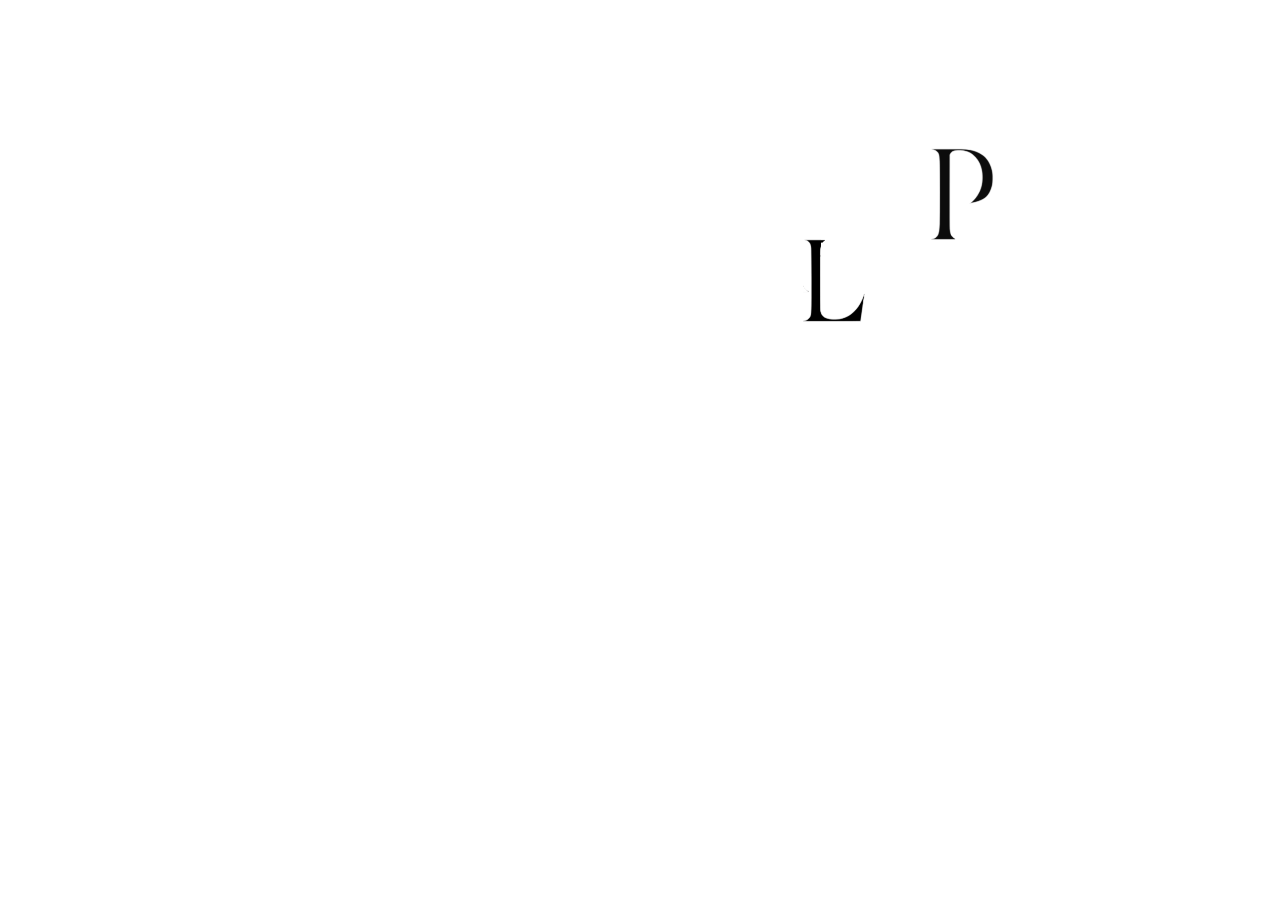
<file: private-label.html>
<!doctype html>
<html lang="en">
<meta charset="utf-8">
<meta name="viewport" content="width=device-width, initial-scale=1">
<title>Private Label — Interlock</title>
<link rel="stylesheet" href="https://fonts.googleapis.com/css2?family=Geist:wght@500&display=swap">
<style>
*{box-sizing:border-box}
body{margin:0;background:#f8f6f0;color:#000;font:500 16px Geist,Arial,sans-serif}
main{position:relative;height:100dvh;overflow:hidden}
.brand{position:absolute;top:clamp(19px,8vh,58px);left:4.5%;font-size:clamp(43px,8vw,94px);line-height:.84;letter-spacing:-.09em}
.brand span{margin-left:.4em}
.heading{position:absolute;left:12px;top:54%;font-size:24px;letter-spacing:-.045em}
.heading::after{content:"";position:absolute;left:-12px;top:29px;border-top:1px dashed;width:calc(100% + 12px);pointer-events:none}
button{font:inherit;background:none;border:0;color:inherit;cursor:pointer}
.replay{padding:3px 8px 6px 0;font-size:32px;line-height:1}
figure{position:absolute;left:16%;top:43%;width:clamp(100px,12vw,146px);margin:0}
.art{position:relative}
canvas{display:block;width:100%;height:auto}
.ink{position:absolute;inset:0}
.caption{margin-top:2px}
footer{position:absolute;right:4%;bottom:12px;line-height:.95;letter-spacing:-.04em}
footer span{display:block;margin-left:.4em}
footer small{display:block;margin-left:.55em}
@media(max-width:600px){figure{left:50%;translate:-50% 0;top:61%;width:min(30vw,15dvh)}}
.art{overflow:visible;isolation:isolate;background:#07090f;filter:invert(1)}
.art canvas{filter:brightness(0) invert(1)}
.art .ink{mix-blend-mode:difference;z-index:2}
.art .impression{position:relative;inset:auto;opacity:1}
.art .ink,.art .impression{will-change:transform}
@media(prefers-reduced-motion:no-preference){
.play .impression{animation:interlock-p 1.52s cubic-bezier(.41,.23,.25,1) both}
.play .ink{animation:interlock-l 1.46s cubic-bezier(.41,.23,.25,1) .12s both}
.play .caption{animation:interlock-name .42s ease-out 1.74s both}
}
@keyframes interlock-p{0%{opacity:0;transform:translate(clamp(130px,18vw,200px),-9px)}12%{opacity:0}42%{opacity:1}to{opacity:1;transform:translate(0,0)}}
@keyframes interlock-l{0%{opacity:0;transform:translate(clamp(-190px,-17vw,-125px),12px)}12%{opacity:0}42%{opacity:1}to{opacity:1;transform:translate(0,0)}}
@keyframes interlock-name{from{opacity:0}to{opacity:1}}

.art{background:none;filter:none;isolation:auto}
.art canvas{filter:none}
.art .impression,.art .ink{visibility:hidden;animation:none!important}
.art .composite{position:absolute;top:-100%;left:-350%;width:800%;max-width:none;pointer-events:none}
body{background:transparent}
figure{left:69%;top:20%;translate:-50% 0;width:min(7.533vw,15.345dvh,101.1375px)}
@media(max-width:600px){figure{left:69%;top:20%;width:min(16.74vw,10.4625dvh);translate:-50% 0}}
.play .caption{animation:none!important}</style>
<main><figure aria-label="Private Label">
<div class="art"><canvas class="impression" aria-hidden="true"></canvas><canvas class="ink" aria-hidden="true"></canvas></div>
<canvas class="caption" aria-hidden="true"></canvas>
</figure>

</main>
<script>
const logo=new Image();
const figure=document.querySelector('figure');
let motion;
let captionMotion;
let pendingPlay=false;
function replay(){const p=document.querySelector('.impression'),l=document.querySelector('.ink'),caption=document.querySelector('.caption');if(!p.dataset.ready){pendingPlay=true;return}if(p.getBoundingClientRect().width<=0){pendingPlay=true;return}pendingPlay=false;cancelAnimationFrame(motion);captionMotion?.cancel();caption.style.opacity='0';let view=document.querySelector('.composite');if(!view){view=document.createElement('canvas');view.className='composite';p.parentElement.append(view)}view.width=p.width*8;const insetY=p.height;view.height=p.height+2*insetY;const ctx=view.getContext('2d'),reduced=matchMedia('(prefers-reduced-motion: reduce)').matches,origin=p.width*3.5,units=p.width/p.getBoundingClientRect().width;const clamp=t=>Math.max(0,Math.min(1,t)),smooth=t=>t*t*(3-2*t);const maxVertical=p.height*.78;const starts=[{image:p,x:(105+Math.random()*70)*units,y:(Math.random()*2-1)*maxVertical},{image:l,x:-(105+Math.random()*70)*units,y:(Math.random()*2-1)*maxVertical}].map((s,index)=>({...s,index,delay:Math.random()*130,duration:1750+Math.random()*350}));document.documentElement.dataset.entryDirections='P:right; L:left; straight';const finish=Math.max(...starts.map(s=>s.delay+s.duration));let start;function draw(now){if(start===undefined){start=now;parent.postMessage('private-label-started',location.origin)}const elapsed=reduced?finish:now-start;ctx.clearRect(0,0,view.width,view.height);for(const entry of starts){const t=clamp((elapsed-entry.delay)/entry.duration),remaining=1-smooth(t);ctx.globalCompositeOperation=entry.index===0?'source-over':'xor';ctx.globalAlpha=smooth(clamp((t-.06)/.48));ctx.drawImage(entry.image,origin+entry.x*remaining,insetY+entry.y*remaining)}ctx.globalAlpha=1;if(elapsed<finish)motion=requestAnimationFrame(draw);else captionMotion=caption.animate([{opacity:0},{opacity:1}],{duration:reduced?0:310,delay:reduced?0:375,easing:'ease',fill:'both'})}motion=requestAnimationFrame(draw)}
window.addEventListener('message',event=>{if((event.origin===location.origin||location.protocol==='file:')&&event.data==='play-private-label') replay();});
logo.onload=()=>{
 const source=document.createElement('canvas');
 const width=source.width=logo.naturalWidth;
 const height=source.height=logo.naturalHeight;
 const ctx=source.getContext('2d');
 ctx.drawImage(logo,0,0);
 const data=ctx.getImageData(0,0,width,height);
 const opacity=new Uint8ClampedArray(width*height);
 for(let i=0;i<opacity.length;i++) opacity[i]=(data.data[i*4]-data.data[i*4+2])*255/235;
 for(let y=0;y<height;y++) for(let x=0;x<width;x++){
  const i=y*width+x, p=i*4;
  const radius=y<height*.89?2:1;
  const edge=Math.min(opacity[i],opacity[i-radius]??0,opacity[i+radius]??0,opacity[i-width*radius]??0,opacity[i+width*radius]??0);
  data.data[p]=data.data[p+1]=data.data[p+2]=0;
  data.data[p+3]=opacity[i]*.2+edge*.8;
 }
 ctx.putImageData(data,0,0);
 const split=Math.round(height*.89);
 const owner=new Int32Array(width*split);
 const regions=[];
 for(let i=0;i<owner.length;i++){
  if(owner[i] || data.data[i*4+3]<170) continue;
  const id=regions.length+1;
  const queue=[i];
  owner[i]=id;
  let left=width;
  for(let j=0;j<queue.length;j++){
   const k=queue[j],x=k%width,y=Math.floor(k/width);
   left=Math.min(left,x);
   for(let dy=-1;dy<=1;dy++) for(let dx=-1;dx<=1;dx++){
    if(x+dx<0||x+dx>=width||y+dy<0||y+dy>=split) continue;
    const n=k+dy*width+dx;
    if(!owner[n]&&data.data[n*4+3]>=170){owner[n]=id;queue.push(n);}
   }
  }
  regions.push({id,left,size:queue.length});
 }
 const letters=regions.sort((a,b)=>b.size-a.size).slice(0,2).sort((a,b)=>a.left-b.left);
 const separated=letters.length===2 && letters[1].size>width;
 const pShape=letters[0]?.id;
 for(const [selector,top,length] of [['.ink',0,split],['.impression',0,split],['.caption',split,height-split]]){
  const canvas=document.querySelector(selector);
  canvas.width=width;
  canvas.height=length;
  const paint=canvas.getContext('2d');
  paint.drawImage(source,0,top,width,length,0,0,width,length);
  if(selector!=='.caption'){
   const layer=paint.getImageData(0,0,width,length);
   for(let y=0;y<length;y++) for(let x=0;x<width;x++){
    const u=x/width,v=y/height;
    const letter=owner[y*width+x] || owner[y*width+x-1] || owner[y*width+x+1] || owner[(y-1)*width+x] || owner[(y+1)*width+x];
    const innerHook=v>=.326 && v<.429 && u>=.465;
    const isP=innerHook || (separated&&letter?letter===pShape:
     v<.30 || (u<.28&&v<.67) || (u>.465&&v<.429));
    if(isP!==(selector==='.impression')) layer.data[(y*width+x)*4+3]=0;
    else{
     const alpha=(y*width+x)*4+3;
     layer.data[alpha]=Math.max(0,Math.min(255,(layer.data[alpha]-22)*1.16));
    }
   }
   if(selector==='.impression'){
    const visited=new Uint8Array(width*length);
    let main=[];
    for(let start=0;start<visited.length;start++){
     if(visited[start]||!layer.data[start*4+3]) continue;
     const group=[start];
     visited[start]=1;
     for(let j=0;j<group.length;j++){
      const point=group[j],x=point%width,y=Math.floor(point/width);
      for(let dy=-1;dy<=1;dy++) for(let dx=-1;dx<=1;dx++){
       if(x+dx<0||x+dx>=width||y+dy<0||y+dy>=length) continue;
       const next=point+dx+dy*width;
       if(!visited[next]&&layer.data[next*4+3]){
        visited[next]=1;
        group.push(next);
       }
      }
     }
     if(group.length>main.length) main=group;
    }
    for(const point of main) visited[point]=2;
    for(let i=0;i<visited.length;i++) if(visited[i]!==2) layer.data[i*4+3]=0;
   }
   paint.putImageData(layer,0,0);
  }
 }
 document.querySelector('.impression').dataset.ready="true";
 if(pendingPlay||parent===window) replay();
};
logo.src='[data-uri]';
</script>
</file>
<file: home-scene.css>
/* The selected childhood-tree drawing stays untouched; masks clear actual ink contours. */
#dl-screen .home-tree{position:absolute;inset:0;width:100%;height:100%;pointer-events:none;z-index:0;filter:invert(1);opacity:0;overflow:hidden}
#dl-screen.site-ready .home-tree{animation:home-tree-arrive 1200ms ease 650ms both}
@keyframes home-tree-arrive{from{opacity:0}to{opacity:.7}}
#dl-screen .rabbit-scene{position:absolute;inset:0;width:100%;height:100%;pointer-events:none;z-index:30;filter:invert(1)}
#dl-screen .rabbit-egg{position:absolute;z-index:31;padding:0;border:0;background:none;filter:invert(1);transform-origin:50% 82%;opacity:0;pointer-events:none}
@media(prefers-reduced-motion:reduce){#dl-screen.site-ready .home-tree{animation:none;opacity:.7}}
</file>
<file: about-copy.css>
#dl-screen#dl-screen #dl-about{inset:0;z-index:3;padding:0;background:none;pointer-events:none;mix-blend-mode:difference}
#dl-screen #dl-about[hidden]{display:none}
#dl-screen .about-disciplines{position:absolute;right:4%;top:15%;max-width:65%;font:300 clamp(16px,1.5vw,25px)/1.2 Geist,Arial,sans-serif;letter-spacing:-.035em;text-align:right;margin:0}
#dl-screen .about-statement{position:absolute;left:20%;top:54%;width:74%;font:400 clamp(25px,3vw,48px)/1.08 Geist,Arial,sans-serif;letter-spacing:-.06em}
#dl-screen .about-copy-line{display:block;will-change:transform,opacity;text-wrap:balance}
#dl-screen .about-statement .about-copy-line:first-child{font-size:1.2em;line-height:1.08;letter-spacing:-.08em;margin-bottom:.09em}
#dl-screen .about-statement .about-copy-line:last-child{max-width:25em}
@media(max-width:680px){#dl-screen .about-disciplines{top:15%;right:5%;max-width:53%;font-size:16px;text-align:left}#dl-screen .about-statement{left:42%;top:53%;width:53%;font-size:23px;line-height:1.12;letter-spacing:-.055em}#dl-screen .about-statement .about-copy-line:first-child{font-size:1.1em;margin-bottom:.125em}}
@media(max-height:480px) and (min-width:681px){#dl-screen .about-statement{top:54%;font-size:clamp(22px,3vw,36px)}}
</file>
<file: project-details.css>
/* Approved project detail layout. Colors are isolated from the site's inversion layer. */
#dl-screen .beat-copy{position:absolute;left:29%;top:20%;width:61%;max-width:none;height:64%;display:grid;grid-template-columns:max-content minmax(0,1fr);grid-template-rows:auto minmax(0,1fr);column-gap:10px;z-index:3;filter:invert(1);color:#52585d;font:400 16px/1.55 Geist,Arial,sans-serif;visibility:hidden}
#dl-screen .beat-copy[hidden],#dl-screen .beat-copy .panel[hidden]{display:none!important}
#dl-screen .beat-copy .topics{grid-column:1/-1;grid-row:1;color:#ff8000;font:400 clamp(16.8px,1.632vw,24px)/1.55 'Instrument Sans',Arial,sans-serif;margin:0 0 15px;letter-spacing:0}
#dl-screen .beat-copy .topics>span{display:block;white-space:nowrap}
#dl-screen .beat-copy .cue-separator{display:inline-block;width:2px;height:.94em;margin:0 .25em;vertical-align:-.11em;border-radius:999px;background:#ff8000}
#dl-screen .beat-copy .topic-baseline{display:inline-block;width:0;height:0;margin:0;padding:0}
#dl-screen .beat-copy .tabs{grid-column:1;grid-row:2;width:max-content;display:flex;flex-direction:column;gap:8px;align-items:stretch;margin:0;padding:0}
#dl-screen .beat-copy .tabs button,#dl-screen .beat-copy .visit-site{display:grid;grid-template-columns:minmax(0,1fr) .65em;gap:10px;align-items:baseline;justify-content:normal;width:100%;margin:0;padding:0;border:0;background:none;cursor:pointer;color:#666d72;font:400 clamp(14px,1.22vw,18px)/1.45 Geist,Arial,sans-serif;letter-spacing:-.025em;text-decoration:none;text-align:left;white-space:nowrap}
#dl-screen .beat-copy .section-label{display:block;white-space:nowrap}
#dl-screen .beat-copy .tabs b{justify-self:end;align-self:baseline;line-height:inherit;font-size:1.12em;font-weight:400;color:#8b9093;margin:0;transform:none}
#dl-screen .beat-copy .tabs button[aria-selected=true] b,#dl-screen .beat-copy .visit-site:hover b{color:#ff8000}
#dl-screen .beat-copy .tabs button:focus-visible,#dl-screen .beat-copy .visit-site:focus-visible{outline:1px solid #ff8000;outline-offset:4px}
#dl-screen .beat-copy .viewport{grid-column:2;grid-row:2;position:relative;min-height:0;max-height:none;border-left:1px solid #ff8000;overflow:visible}
#dl-screen .beat-copy .panel{position:absolute;inset:35px 0 39px 14px;overflow:auto;overscroll-behavior:contain;scrollbar-width:none;-webkit-overflow-scrolling:touch;touch-action:pan-y;padding:0 3px 14px 0;color:#646a6e;font:400 clamp(14px,1.16vw,17px)/1.6 Geist,Arial,sans-serif;letter-spacing:0}
#dl-screen .beat-copy .panel::-webkit-scrollbar{display:none}
#dl-screen .beat-copy .panel p{margin:0 0 16px}
#dl-screen .beat-copy .panel p:first-child{color:#3b4246}
#dl-screen .beat-copy .panel:focus-visible{outline:1px solid #ff8000;outline-offset:-1px}
#dl-screen .beat-copy .paper-strip{position:absolute;top:0;pointer-events:none;will-change:transform;z-index:3}
#dl-screen .beat-copy .paper-window{position:relative;overflow:hidden;flex:none;background:#f8f6f0}
#dl-screen .beat-copy .paper-window .panel{inset:0!important;height:100%;width:100%;padding-right:3px;overflow:hidden!important}
#dl-screen .beat-copy .paper-gap{background:#f8f6f0}
#dl-screen .beat-copy .scroll-cue{position:absolute;left:14px;right:0;height:32px;display:flex;align-items:center;justify-content:center;z-index:5;pointer-events:none;opacity:0;visibility:hidden;transition:opacity .28s ease,visibility .28s}
#dl-screen .beat-copy .scroll-cue.up{top:0}
#dl-screen .beat-copy .scroll-cue.down{bottom:0}
#dl-screen .beat-copy .scroll-cue.is-visible{opacity:1;visibility:visible}
#dl-screen .beat-copy .wave-scroll-label{font:400 11px/1 'Instrument Sans',Arial,sans-serif;letter-spacing:.17em;padding-left:.17em;color:#ff9f4d}
#dl-screen .matrix-preview{pointer-events:none}
#dl-screen .private-project{z-index:1}
@media(max-width:760px){
#dl-screen .beat-copy{left:7%;top:24%;width:86%;height:41%;max-height:none;grid-template-columns:1fr;grid-template-rows:auto auto minmax(0,1fr);column-gap:0}
#dl-screen .beat-copy .topics{grid-row:1;font-size:clamp(10px,2.72vw,14px);margin-bottom:11px;letter-spacing:-.015em}
#dl-screen .beat-copy .cue-separator{margin:0 .14em}
#dl-screen .beat-copy .tabs{grid-row:2;grid-column:1;gap:5px;margin:0 0 12px}
#dl-screen .beat-copy .tabs button,#dl-screen .beat-copy .visit-site{font-size:14px}
#dl-screen .beat-copy .viewport{grid-column:1;grid-row:3}
#dl-screen .beat-copy .panel{left:11px;font-size:14px;line-height:1.5}
#dl-screen .beat-copy .panel p{margin-bottom:11px}
#dl-screen .beat-copy .scroll-cue{left:11px}
#dl-screen .beat-copy .wave-scroll-label{font-size:10px}
#dl-screen .project{left:50%;top:70%;translate:-50% 0;width:min(43vw,23dvh,195px)}
}
@media(max-height:560px) and (min-width:761px){#dl-screen .beat-copy .topics{margin-bottom:11px}#dl-screen .beat-copy .tabs button,#dl-screen .beat-copy .visit-site{font-size:12px}#dl-screen .beat-copy .panel{font-size:13px;line-height:1.45}}
@media(prefers-reduced-motion:reduce){#dl-screen .beat-copy .scroll-cue{transition:none}}
/* Keep the existing projects label and return arrow clear on portrait screens. */
@media(max-width:760px){#dl-screen .beat-copy .viewport{margin-left:clamp(85px,26vw,120px)}}

/* Approved Fine Outer Tick scroll cues */
#dl-screen .beat-copy .scroll-design{display:flex;align-items:center;justify-content:center;gap:12px;color:#ff8000}
#dl-screen .beat-copy .scroll-design .wave-scroll-label{color:inherit;letter-spacing:.19em}
#dl-screen .beat-copy .scroll-chevron{display:flex;width:16px;height:14px;flex:none}
#dl-screen .beat-copy .scroll-chevron.right{transform:rotate(180deg)}
#dl-screen .beat-copy .scroll-chevron svg{width:100%;height:100%;fill:none;stroke:currentColor;stroke-linecap:butt;stroke-linejoin:miter}
#dl-screen .beat-copy .scroll-chevron .outer{stroke-width:.9;opacity:.55}
#dl-screen .beat-copy .scroll-chevron .inner{stroke-width:1.25}

/* One shared width-responsive detail grid: navigation never detaches from body. */
#dl-screen .beat-copy{grid-template-columns:minmax(0, max-content) minmax(0,1fr);align-content:stretch;column-gap:10px}
#dl-screen .beat-copy .tabs{min-width:0;max-width:100%;grid-row:2;grid-column:1}
#dl-screen .beat-copy .viewport{grid-row:2;grid-column:2;min-width:0;margin:0}
#dl-screen .beat-copy .panel{top:0;bottom:0;padding-bottom:0}
#dl-screen .beat-copy .scroll-cue.is-visible{opacity:.65}
#dl-screen .beat-copy .scroll-cue.is-visible.is-clear{opacity:1}
@media(max-width:760px){
#dl-screen .beat-copy{left:7%;width:88%;top:24%;height:44%;grid-template-columns:max-content minmax(0,1fr);grid-template-rows:auto minmax(0,1fr);column-gap:8px}
#dl-screen .beat-copy .topics{grid-column:1/-1;grid-row:1;font-size:clamp(10.8px,3.06vw,16.8px)}
#dl-screen .beat-copy .tabs{grid-row:2;grid-column:1;gap:6px;margin:0}
#dl-screen .beat-copy .tabs button,#dl-screen .beat-copy .visit-site{font-size:clamp(9px,2.65vw,14px);gap:5px}
#dl-screen .beat-copy .viewport{grid-row:2;grid-column:2;margin:0}
#dl-screen .beat-copy .panel{font-size:clamp(11px,3.1vw,14px);left:9px;line-height:1.55}
#dl-screen .beat-copy .scroll-cue{left:9px}
#dl-screen .beat-copy .scroll-design{gap:7px}
#dl-screen .beat-copy .wave-scroll-label{font-size:9px}
}

/* Tight shared spacing under disciplines. */
#dl-screen .beat-copy .topics{margin-bottom:5px}
@media(max-width:760px){#dl-screen .beat-copy .topics{margin-bottom:4px}}

#dl-screen .beat-copy .tabs button:hover b,#dl-screen .beat-copy .tabs a:hover b{color:#ff8000}

/* Consistent protected space for responsive portfolio elements. */
#dl-screen{--protected-gap:clamp(12px,2vw,22px)}
#dl-screen .beat-copy .tabs button b,#dl-screen .beat-copy .tabs a b{transition:color .18s ease}
#dl-screen .beat-copy .panel{top:.8em;bottom:.8em}
@media(max-width:760px){#dl-screen .project{left:30%;translate:-50% 0}#dl-screen .beat-copy .panel{top:.8em;bottom:.8em}}

/* Selected hybrid: split hairline, open chevron at the right edge. */
#dl-screen .beat-copy .scroll-cue{height:20px}
#dl-screen .beat-copy .scroll-cue.is-visible{opacity:1}
#dl-screen .beat-copy .scroll-hairline{display:block;width:100%;height:20px;fill:none;stroke:#ff8000;stroke-width:1;stroke-linecap:round;stroke-linejoin:round;overflow:visible}
#dl-screen .beat-copy .scroll-cue.up .scroll-hairline{transform:scaleY(-1)}
#dl-screen .beat-copy .quiet-line{opacity:.28}
#dl-screen .beat-copy .quiet-arrow{opacity:.75}
#dl-screen .beat-copy .panel{top:calc(20px + .8em);bottom:calc(20px + .8em)}

/* Maximize readable height; keep text clear of the hairline waveform. */
#dl-screen .beat-copy .panel{top:20px;bottom:20px}

/* Supplied outlined master; text remains only as the accessible interaction geometry. */
#dl-screen header .logo{position:relative;color:transparent}
#dl-screen .logo .dot{background:transparent;z-index:2}
#dl-screen .logo-art{position:absolute;left:-.0425159365em;top:-.068745554em;width:3.5728434725em;height:1.955045795em;max-width:none;pointer-events:none;filter:invert(1);overflow:visible;z-index:1}
#dl-screen.shooting .logo-art .brand-period{visibility:hidden}
#dl-screen #bm-size .symbol .wordmark{margin:0}

/* Keep pool-ball difference blending above the outlined artwork. */
#dl-screen .ball,#dl-screen .i-ball{z-index:10}

/* Match native description shaping to the individually animated glyphs. */
#dl-screen .beat-copy,#dl-screen .beat-copy *{font-kerning:none;font-variant-ligatures:none}
</file>
